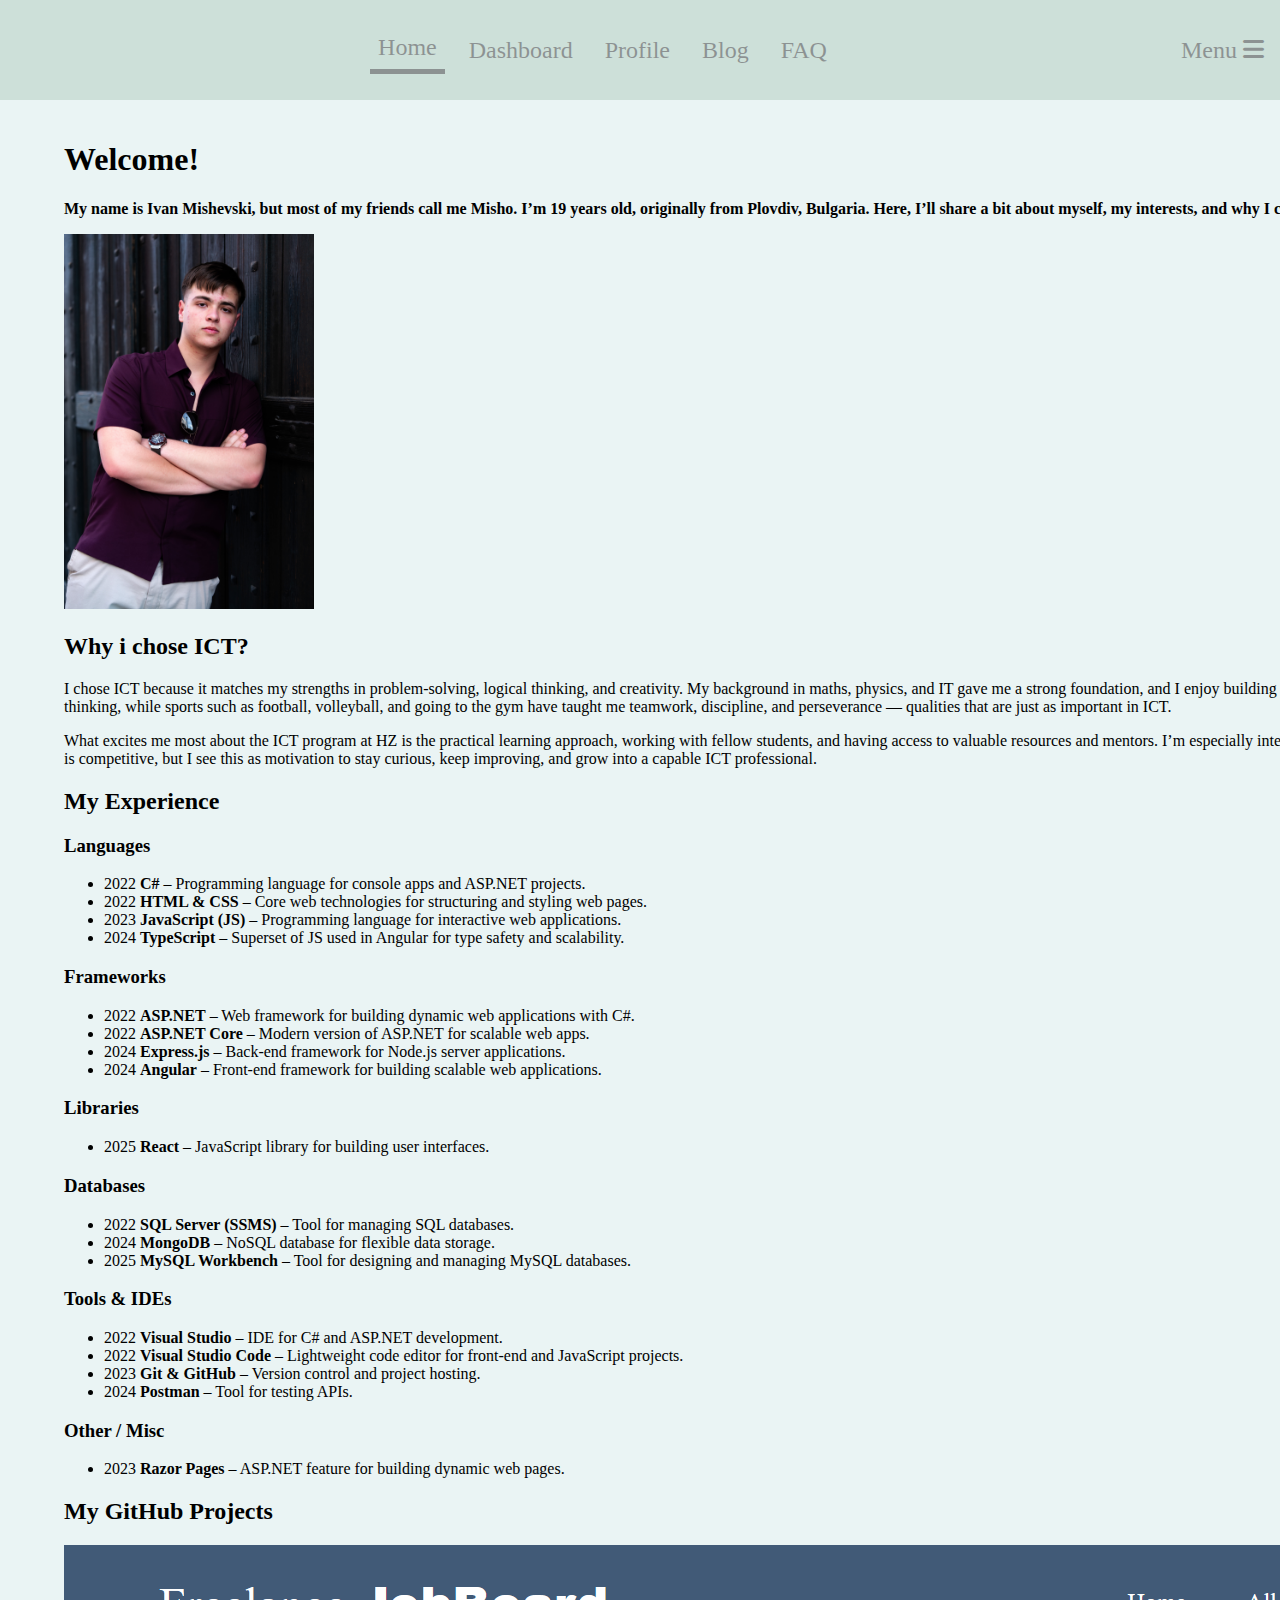
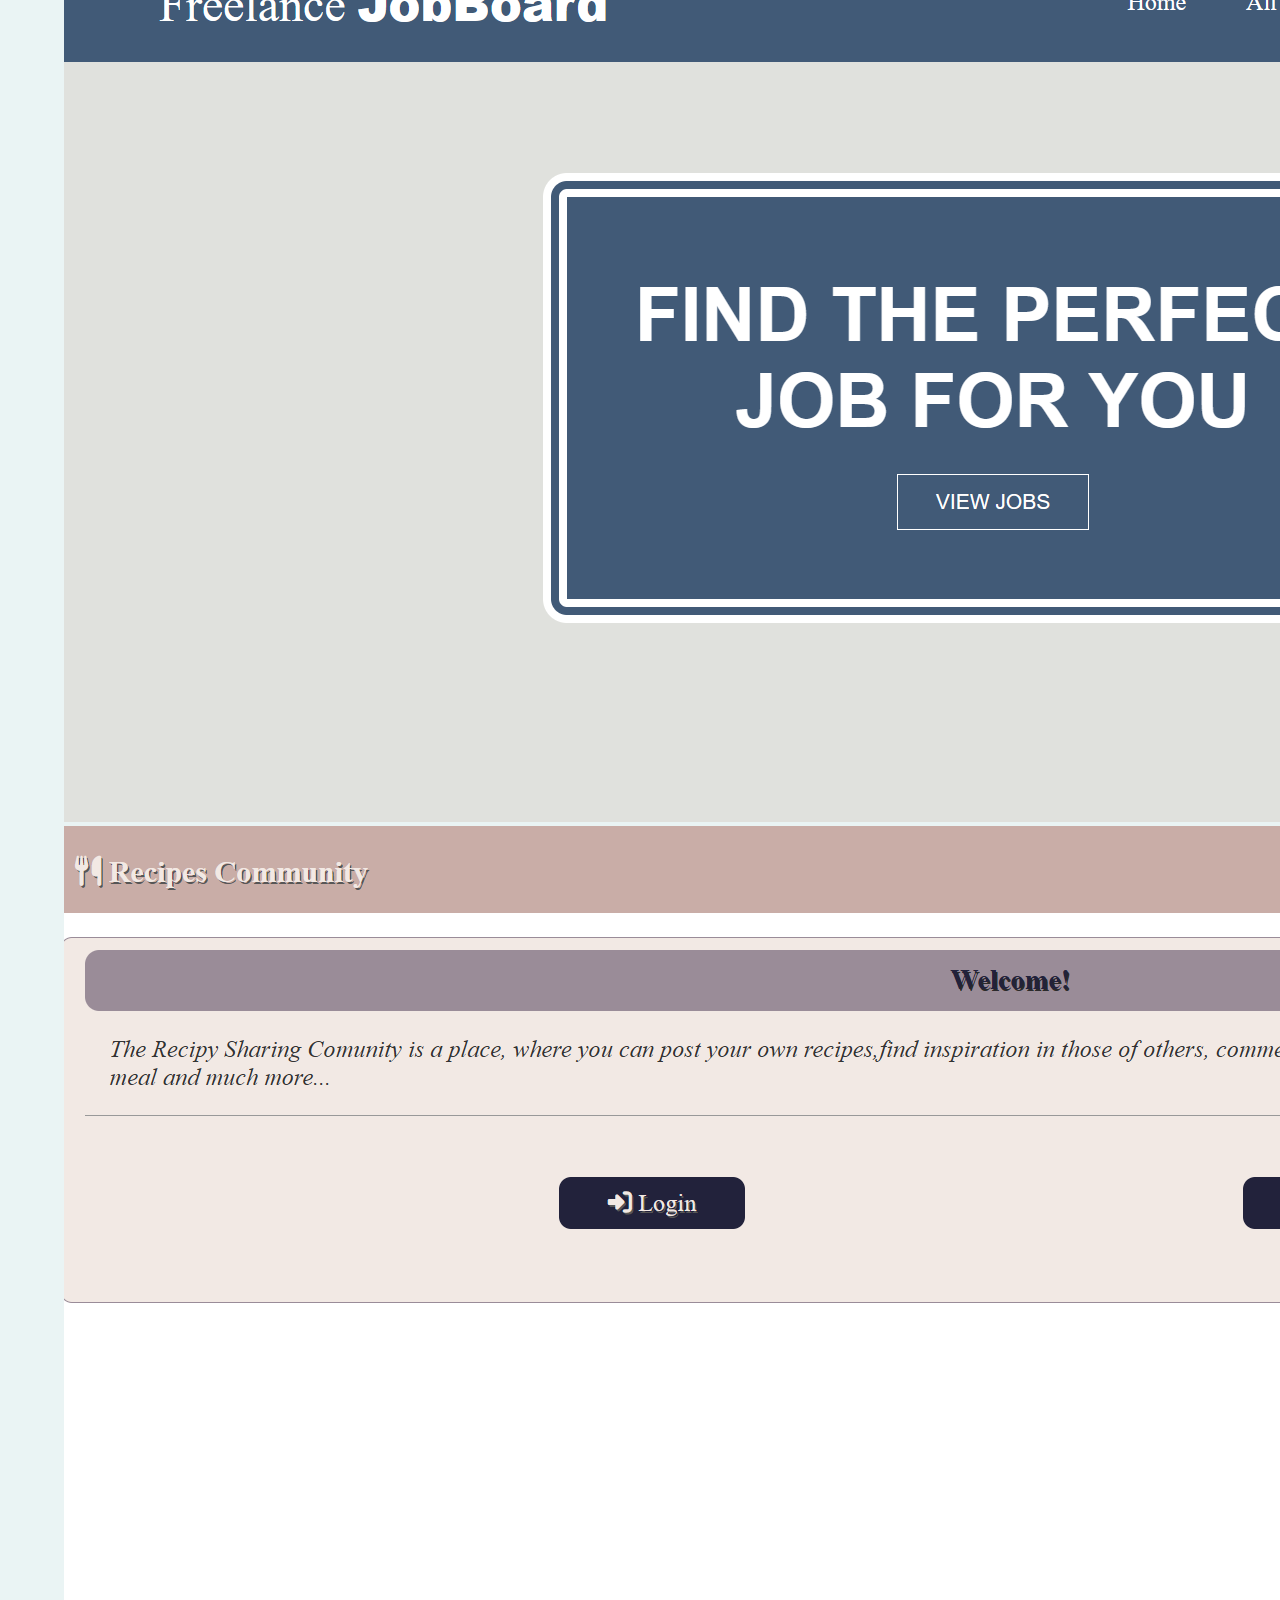
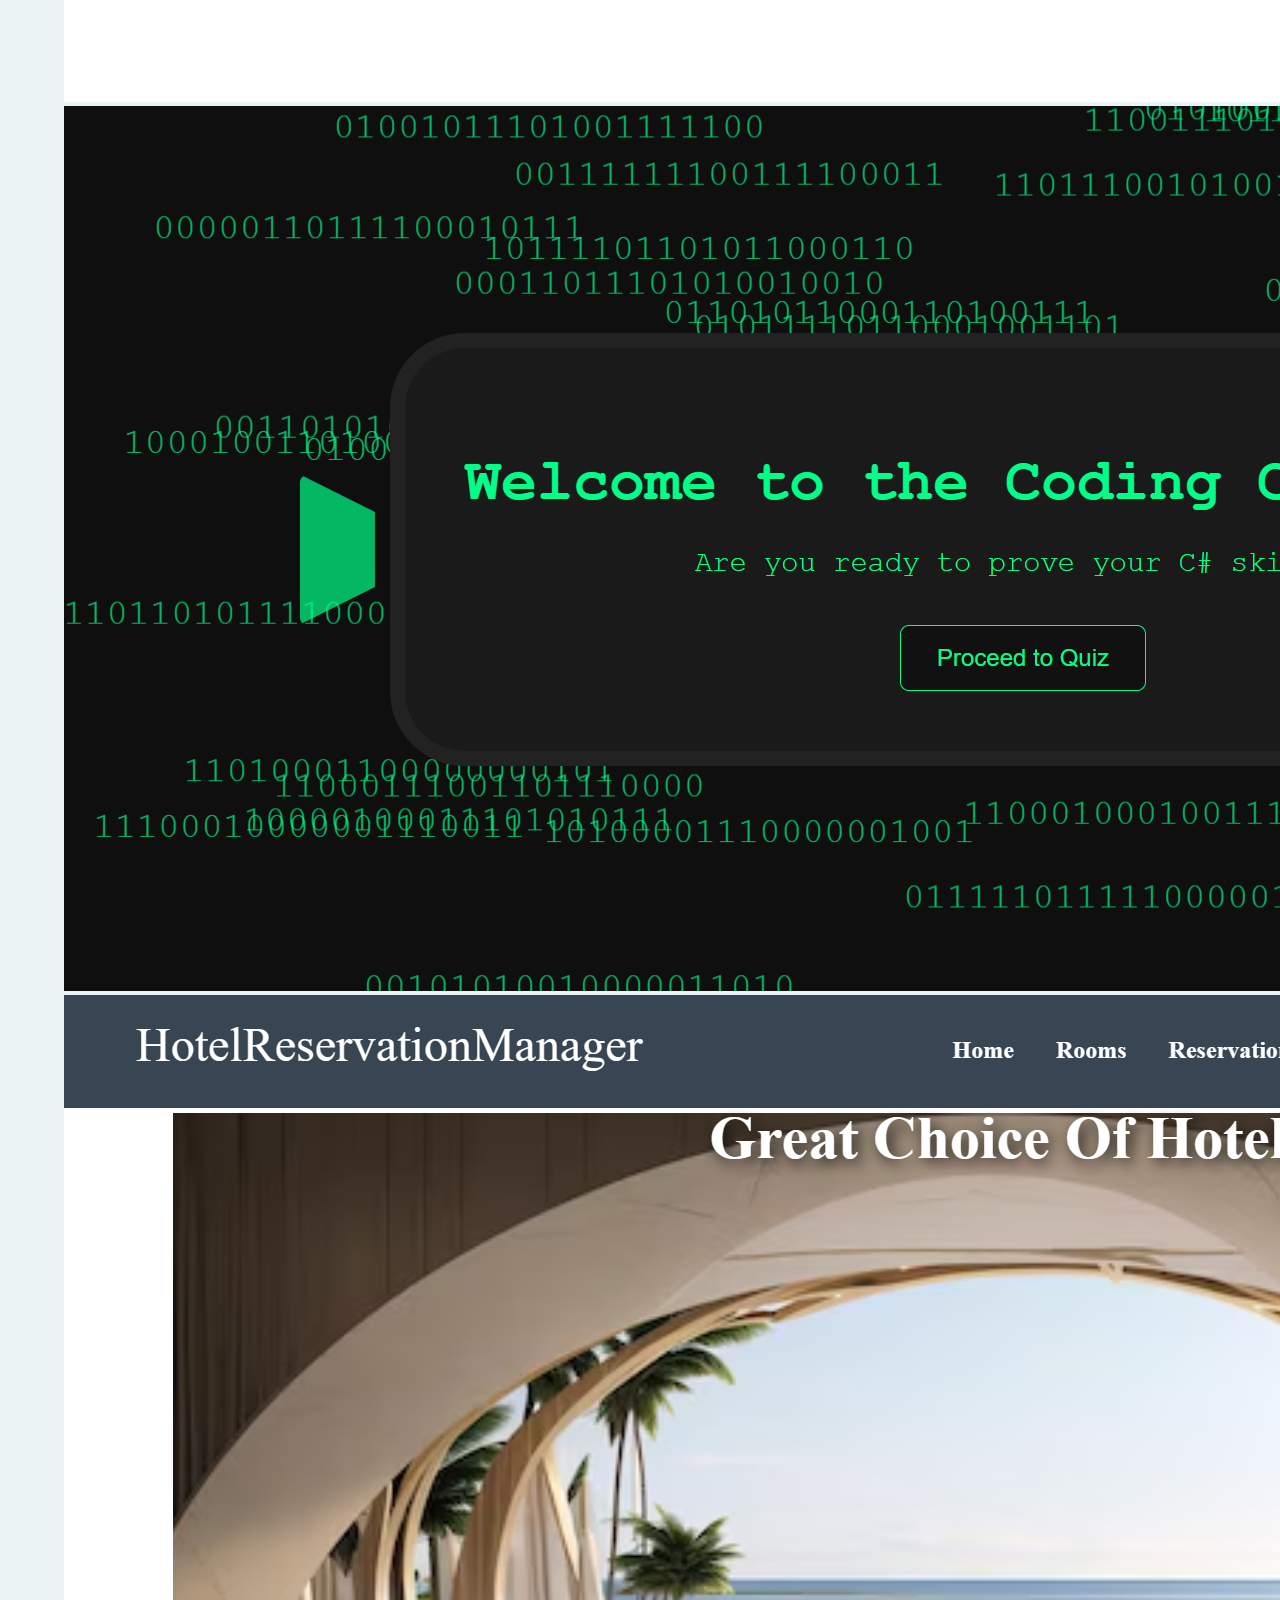
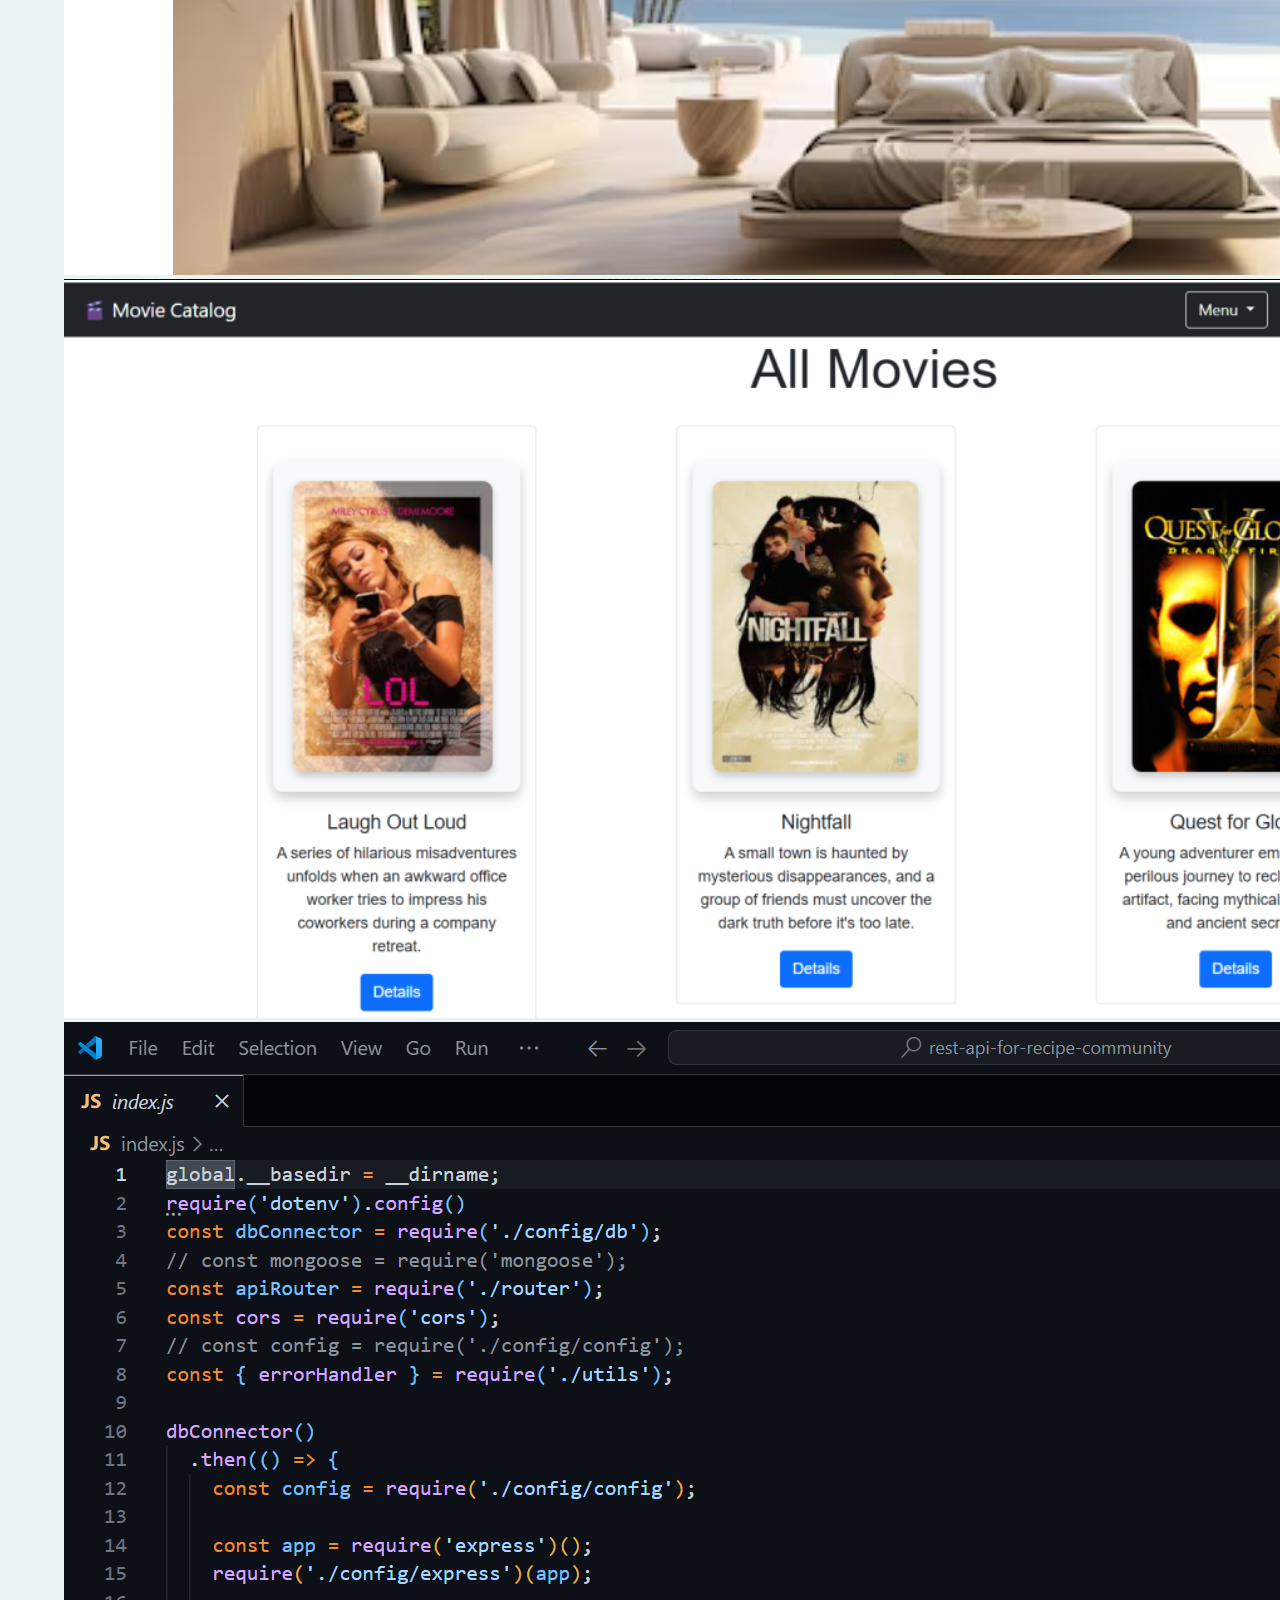
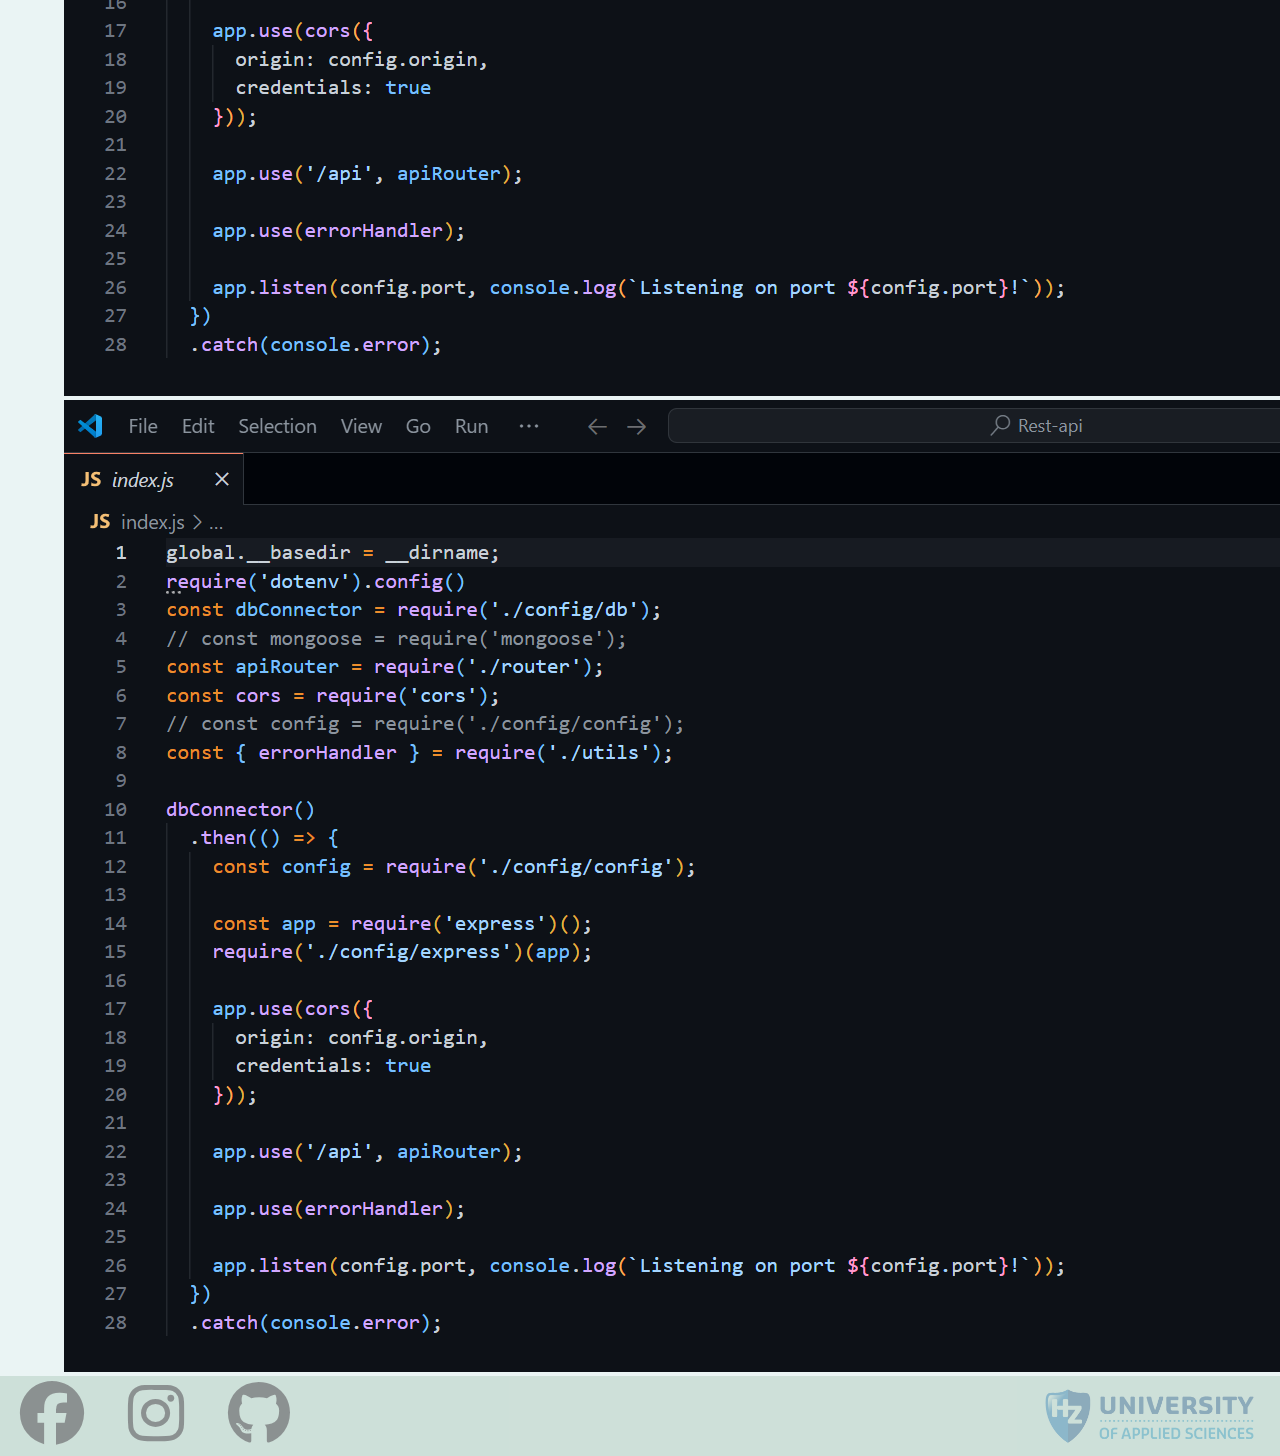
<file: index.html>
<!DOCTYPE html>
<html lang="en">

<head>
    <meta charset="UTF-8">
    <meta name="viewport" content="width=device-width, initial-scale=1.0">
    <meta http-equiv="X-UA-Compatible" content="ie=edge">
    <meta name="description" content="Welcome to my personal website! I'm Ivan Mishevski, an ICT student passionate about coding, problem-solving, and developing projects. Discover my skills, experience, and projects.">
    <meta name="keywords" content="Ivan Mishevski, ICT student, developer portfolio, web development, C#, JavaScript, HTML, CSS, Angular, React, TypeScript, AI projects, student projects, HZ University">
    <link rel="stylesheet" href="css/index.css">
    <link rel="stylesheet" href="https://cdnjs.cloudflare.com/ajax/libs/font-awesome/6.5.2/css/all.min.css">
    <title>Home - Ivan Mishevski | ICT Student & Developer Portfolio</title>
</head>

<body>
    <header>
        <nav>
            <ul>
                <li class="active"><a href="index.html">Home</a></li>
                <li><a href="pages/dashboard.html">Dashboard</a></li>
                <li><a href="pages/profile.html">Profile</a></li>
                <li><a href="pages/blog.html">Blog</a></li>
                <li><a href="pages/faq.html">FAQ</a></li>
            </ul>
            <a class="burger-menu">Menu <i class="fa-solid fa-bars"></i></a>
        </nav>
    </header>
    <div class="home-content">
        <main>
            <div class="intro">
                <div>
                    <h1>Welcome!</h1>
                    <p><strong>My name is Ivan Mishevski, but most of my friends call me
                            Misho.
                            I’m 19 years old, originally from Plovdiv, Bulgaria.
                            Here, I’ll share a bit about myself, my interests, and why I chose ICT.</strong>
                    </p>
                </div>
            </div>
            <!-- Why ICT -->
            <section>
                <img src="/images/profile.jpg" alt="My Photo" width="250">
                <div>
                    <h2>Why i chose ICT?</h2>
                    <div>
                        <p>I chose ICT because it matches my strengths in problem-solving, logical thinking, and
                            creativity.
                            My background in maths, physics, and IT gave me a strong foundation, and I enjoy building on
                            it by
                            learning new technologies and developing projects. Activities like chess sharpen my
                            strategic
                            thinking,
                            while sports such as football, volleyball, and going to the gym have taught me teamwork,
                            discipline,
                            and perseverance — qualities that are just as important in ICT.</p>

                        <p>What excites me most about the ICT program at HZ is the practical learning approach, working
                            with
                            fellow students,
                            and having access to valuable resources and mentors. I’m especially interested in exploring
                            AI and
                            the idea
                            of launching a student startup to bring real solutions to life. The tech field is
                            competitive, but I
                            see this
                            as motivation to stay curious, keep improving, and grow into a capable ICT professional.</p>
                    </div>
                </div>
            </section>
            <!-- Experience -->
            <article>
                <h2>My Experience</h2>
                <section class="timeline-category">
                    <h3>Languages</h3>
                    <ul class="timeline">
                        <li>
                            <span class="timeline-year">2022</span>
                            <strong>C#</strong> – Programming language for console apps and ASP.NET projects.
                        </li>
                        <li>
                            <span class="timeline-year">2022</span>
                            <strong>HTML & CSS</strong> – Core web technologies for structuring and styling web pages.
                        </li>
                        <li>
                            <span class="timeline-year">2023</span>
                            <strong>JavaScript (JS)</strong> – Programming language for interactive web applications.
                        </li>
                        <li>
                            <span class="timeline-year">2024</span>
                            <strong>TypeScript</strong> – Superset of JS used in Angular for type safety and
                            scalability.
                        </li>
                    </ul>
                </section>

                <!-- Frameworks -->
                <section class="timeline-category">
                    <h3>Frameworks</h3>
                    <ul class="timeline">
                        <li>
                            <span class="timeline-year">2022</span>
                            <strong>ASP.NET</strong> – Web framework for building dynamic web applications with C#.
                        </li>
                        <li>
                            <span class="timeline-year">2022</span>
                            <strong>ASP.NET Core</strong> – Modern version of ASP.NET for scalable web apps.
                        </li>
                        <li>
                            <span class="timeline-year">2024</span>
                            <strong>Express.js</strong> – Back-end framework for Node.js server applications.
                        </li>
                        <li>
                            <span class="timeline-year">2024</span>
                            <strong>Angular</strong> – Front-end framework for building scalable web applications.
                        </li>
                    </ul>
                </section>

                <!-- Libraries -->
                <section class="timeline-category">
                    <h3>Libraries</h3>
                    <ul class="timeline">
                        <li>
                            <span class="timeline-year">2025</span>
                            <strong>React</strong> – JavaScript library for building user interfaces.
                        </li>
                    </ul>
                </section>

                <!-- Databases -->
                <section class="timeline-category">
                    <h3>Databases</h3>
                    <ul class="timeline">
                        <li>
                            <span class="timeline-year">2022</span>
                            <strong>SQL Server (SSMS)</strong> – Tool for managing SQL databases.
                        </li>
                        <li>
                            <span class="timeline-year">2024</span>
                            <strong>MongoDB</strong> – NoSQL database for flexible data storage.
                        </li>
                        <li>
                            <span class="timeline-year">2025</span>
                            <strong>MySQL Workbench</strong> – Tool for designing and managing MySQL databases.
                        </li>
                    </ul>
                </section>

                <!-- Tools & IDEs -->
                <section class="timeline-category">
                    <h3>Tools & IDEs</h3>
                    <ul class="timeline">
                        <li>
                            <span class="timeline-year">2022</span>
                            <strong>Visual Studio</strong> – IDE for C# and ASP.NET development.
                        </li>
                        <li>
                            <span class="timeline-year">2022</span>
                            <strong>Visual Studio Code</strong> – Lightweight code editor for front-end and JavaScript
                            projects.
                        </li>
                        <li>
                            <span class="timeline-year">2023</span>
                            <strong>Git & GitHub</strong> – Version control and project hosting.
                        </li>
                        <li>
                            <span class="timeline-year">2024</span>
                            <strong>Postman</strong> – Tool for testing APIs.
                        </li>
                        
                    </ul>
                </section>

                <!-- Other / Misc -->
                <section class="timeline-category">
                    <h3>Other / Misc</h3>
                    <ul class="timeline">
                        <li>
                            <span class="timeline-year">2023</span>
                            <strong>Razor Pages</strong> – ASP.NET feature for building dynamic web pages.
                        </li>
                    </ul>
                </section>

                <h2>My GitHub Projects</h2>
                <div class="project-gallery">
                    <a target="_blank" href="https://github.com/IvanMishevski/FreelanceJobBoard"><img
                            src="/images/freelanceJobBoard.png" alt="Freelance Job Board"></a>
                    <a target="_blank" href="https://github.com/IvanMishevski/Recipe-Sharing-Community-Angular"><img
                            src="/images/recipe-sharing.png" alt="Recipe Sharing Community Angular"></a>
                    <a target="_blank" href="https://ivanmishevski.github.io/CodingQuiz/"><img
                            src="/images/codingQuiz.png" alt="Prom Invitation Site"></a>
                    <a target="_blank" href="https://github.com/IvanMishevski/HotelReservationManager"><img
                            src="/images/hotel.png" alt="Hotel Reservation Manager"></a>
                    <a target="_blank" href="https://github.com/IvanMishevski/Movie-Catalog"><img
                            src="/images/movie.png" alt="Movie Catalog"></a>
                    <a target="_blank" href="https://github.com/IvanMishevski/rest-api-for-recipe-community"><img
                            src="/images/rest-api-recipy.png" alt="Rest Api for Recipe Sharing Community Angular"></a>
                    <a target="_blank" href="https://github.com/IvanMishevski/Rest-api"><img
                            src="/images/rest-api-job.png" alt="Rest Api for job Board"></a>

                </div>
            </article>
        </main>
        <aside>
            <h2 id="closeBtn"><i class="fa-solid fa-x"></i></h2>
            <ul>
                <li>
                    <h2>Useful Links</h2>
                </li>
                <li><a target="_blank" href="https://oer.hz.nl/b8035ee8-758f-439b-96a9-c82f5abbf2e3"><i
                            class="fa-solid fa-file-lines"></i> The HZ HBO-ICT Course and Examination
                        Regulations</a></li>
                <li><a target="_blank"
                        href="https://oer.hz.nl/93eee6aa-2bc1-454c-a56a-f8b56c62ba9f#112-implementation-regulations"><i
                            class="fa-solid fa-list-check"></i> The Implementation Regulations of the HBO-ICT
                        program</a></li>
                <li><a target="_blank" href="https://learn.hz.nl/my/"><i class="fa-solid fa-graduation-cap"></i>
                        Learn environment</a></li>
                <li><a href="./pages/dashboard.html"><i class="fa-solid fa-user-graduate"></i> My study progress</a>
                </li>
                <li><a target="_blank" href="https://github.com/HZ-HBO-ICT"><i class="fa-brands fa-github"></i>
                        Github</a></li>
            </ul>
        </aside>
    </div>
    <footer>
        <div class="footer-content">
            <div class="footer-icons">
                <a target="_blank" href="https://www.facebook.com/profile.php?id=100024432053680"><i
                        class="fa-brands fa-facebook"></i></a>
                <a target="_blank" href="https://www.instagram.com/ivan_mishevski/?__pwa=1"><i
                        class="fa-brands fa-instagram"></i></a>
                <a target="_blank" href="https://github.com/mish0003?tab=repositories"><i
                        class="fa-brands fa-github"></i></a>
            </div>
            <img src="/images/logo.png" alt="HZ logo">
        </div>
    </footer>
</body>
<script src="/js/index.js"></script>

</html>
</file>
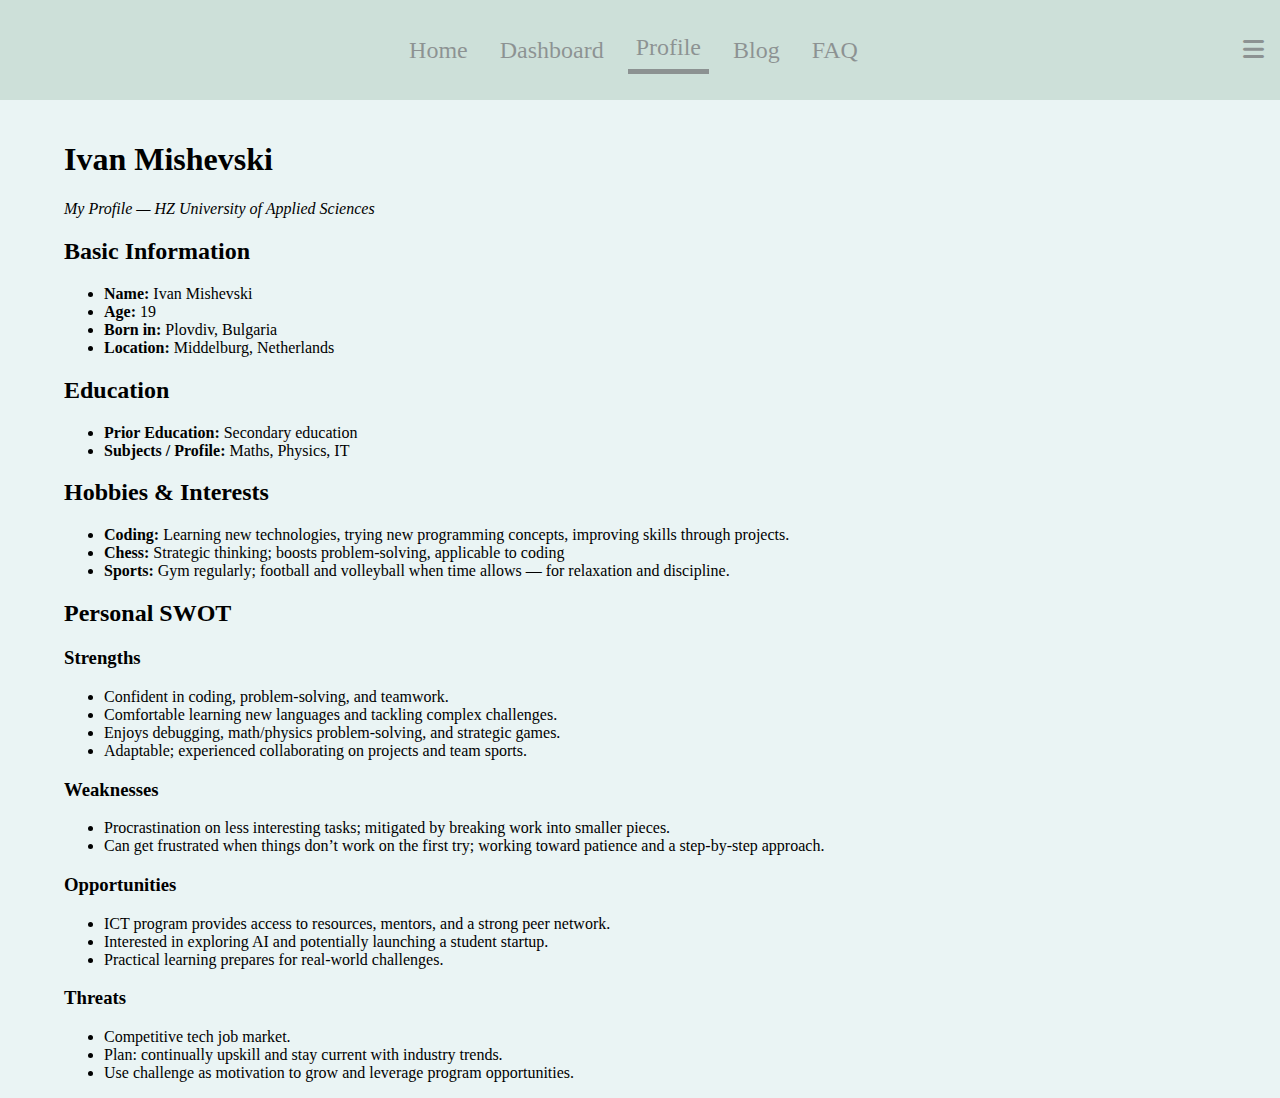
<file: pages/profile.html>
<!DOCTYPE html>
<html lang="en">

<head>
    <meta charset="UTF-8">
    <meta name="viewport" content="width=device-width, initial-scale=1.0">
    <link rel="stylesheet" href="/css/index.css">
    <link rel="stylesheet" href="https://cdnjs.cloudflare.com/ajax/libs/font-awesome/6.5.2/css/all.min.css">
    <title>My profile</title>
</head>

<body>
    <header>
        <nav>
            <ul>
                <li ><a href="/index.html" >Home</a></li>
                <li><a href="dashboard.html">Dashboard</a></li>
                <li class="active"><a href="profile.html">Profile</a></li>
                <li><a href="blog.html">Blog</a></li>
                <li><a href="faq.html">FAQ</a></li>
            </ul>
            <a class="burger-menu"><i class="fa-solid fa-bars"></i></a>
        </nav>
    </header>
    <main>

        <h1>Ivan Mishevski</h1>
        <p><em>My Profile — HZ University of Applied Sciences</em></p>


        <h2>Basic Information</h2>
        <ul>
            <li><strong>Name:</strong> Ivan Mishevski</li>
            <li><strong>Age:</strong> 19</li>
            <li><strong>Born in:</strong> Plovdiv, Bulgaria</li>
            <li><strong>Location:</strong> Middelburg, Netherlands</li>
        </ul>


        <h2>Education</h2>
        <ul>
            <li><strong>Prior Education:</strong> Secondary education </li>
            <li><strong>Subjects / Profile:</strong> Maths, Physics, IT</li>
        </ul>


        <h2>Hobbies & Interests</h2>
        <ul>
            <li><strong>Coding:</strong> Learning new technologies, trying new programming concepts, improving skills
                through projects.</li>
            <li><strong>Chess:</strong> Strategic thinking; boosts problem-solving, applicable to coding</li>
            <li><strong>Sports:</strong> Gym regularly; football and volleyball when time allows — for relaxation and
                discipline.</li>
        </ul>


        <h2>Personal SWOT</h2>
        <h3>Strengths</h3>
        <ul>
            <li>Confident in coding, problem-solving, and teamwork.</li>
            <li>Comfortable learning new languages and tackling complex challenges.</li>
            <li>Enjoys debugging, math/physics problem-solving, and strategic games.</li>
            <li>Adaptable; experienced collaborating on projects and team sports.</li>
        </ul>


        <h3>Weaknesses</h3>
        <ul>
            <li>Procrastination on less interesting tasks; mitigated by breaking work into smaller pieces.</li>
            <li>Can get frustrated when things don’t work on the first try; working toward patience and a step-by-step
                approach.</li>
        </ul>


        <h3>Opportunities</h3>
        <ul>
            <li>ICT program provides access to resources, mentors, and a strong peer network.</li>
            <li>Interested in exploring AI and potentially launching a student startup.</li>
            <li>Practical learning prepares for real-world challenges.</li>
        </ul>


        <h3>Threats</h3>
        <ul>
            <li>Competitive tech job market.</li>
            <li>Plan: continually upskill and stay current with industry trends.</li>
            <li>Use challenge as motivation to grow and leverage program opportunities.</li>
        </ul>
    </main>
</body>

</html>
</file>
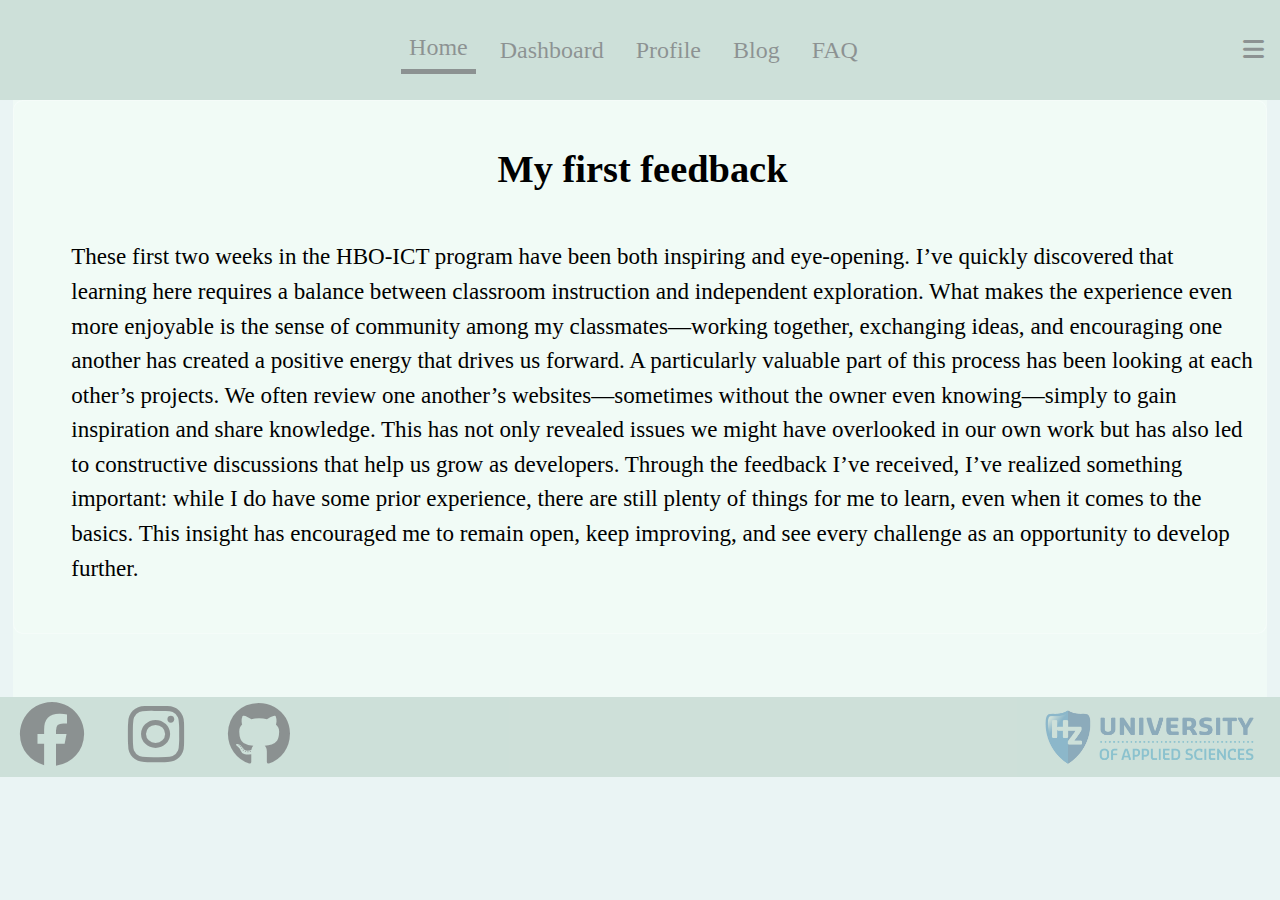
<file: pages/blogPosts/firstFeedback.html>
<!DOCTYPE html>
<html lang="en">

<head>
    <meta charset="UTF-8">
    <meta name="viewport" content="width=device-width, initial-scale=1.0">
    <link rel="stylesheet" href="../../css/index.css">
    <link rel="stylesheet" href="../../css/firstFeedback.css">
    <link rel="stylesheet" href="https://cdnjs.cloudflare.com/ajax/libs/font-awesome/6.5.2/css/all.min.css">
    <title>First Feedback - My Initial Experience in HBO-ICT</title>
    <meta name="description"
        content="Read about my first feedback and experiences during the initial weeks of the HBO-ICT program, including insights, peer reviews, and lessons learned.">
</head>

<body>
    <header>
        <nav>
            <ul>
                <li class="active"><a href="../../index.html">Home</a></li>
                <li><a href="../dashboard.html">Dashboard</a></li>
                <li><a href="../profile.html">Profile</a></li>
                <li><a href="../blog.html">Blog</a></li>
                <li><a href="../faq.html">FAQ</a></li>
            </ul>
            <a class="burger-menu"><i class="fa-solid fa-bars"></i></a>
        </nav>
    </header>
    <section id="feedback-main-content">
        <div id="feedback-container">
            <div class="half">
                <h1>My first feedback</h1>
                <section>
                    <ul>
                        <li>These first two weeks in the HBO-ICT program have been both inspiring and eye-opening. I’ve
                            quickly discovered that
                            learning here requires a balance between classroom instruction and independent exploration.
                            What makes the experience
                            even more enjoyable is the sense of community among my classmates—working together,
                            exchanging ideas, and encouraging
                            one another has created a positive energy that drives us forward.

                            A particularly valuable part of this process has been looking at each other’s projects. We
                            often review one another’s
                            websites—sometimes without the owner even knowing—simply to gain inspiration and share
                            knowledge. This has not only
                            revealed issues we might have overlooked in our own work but has also led to constructive
                            discussions that help us grow
                            as developers.

                            Through the feedback I’ve received, I’ve realized something important: while I do have some
                            prior experience, there are
                            still plenty of things for me to learn, even when it comes to the basics. This insight has
                            encouraged me to remain open,
                            keep improving, and see every challenge as an opportunity to develop further.</li>
                    </ul>
                </section>
            </div>
        </div>
    </section>
    <aside>
        <h2 id="closeBtn"><i class="fa-solid fa-x"></i></h2>
        <ul>
            <li>
                <h2>Useful Links</h2>
            </li>
            <li><a target="_blank" href="https://oer.hz.nl/b8035ee8-758f-439b-96a9-c82f5abbf2e3"><i
                        class="fa-solid fa-file-lines"></i> The HZ HBO-ICT Course and Examination
                    Regulations</a></li>
            <li><a target="_blank"
                    href="https://oer.hz.nl/93eee6aa-2bc1-454c-a56a-f8b56c62ba9f#112-implementation-regulations"><i
                        class="fa-solid fa-list-check"></i> The Implementation Regulations of the HBO-ICT
                    program</a></li>
            <li><a target="_blank" href="https://learn.hz.nl/my/"><i class="fa-solid fa-graduation-cap"></i>
                    Learn environment</a></li>
            <li><a href="../dashboard.html"><i class="fa-solid fa-user-graduate"></i> My feedback progress</a>
            </li>
            <li><a target="_blank" href="https://github.com/HZ-HBO-ICT"><i class="fa-brands fa-github"></i>
                    Github</a></li>
        </ul>
    </aside>
    <footer>
        <div class="footer-content">
            <div class="footer-icons">
                <a target="_blank" href="https://www.facebook.com/profile.php?id=100024432053680"><i
                        class="fa-brands fa-facebook"></i></a>
                <a target="_blank" href="https://www.instagram.com/ivan_mishevski/?__pwa=1"><i
                        class="fa-brands fa-instagram"></i></a>
                <a target="_blank" href="https://github.com/mish0003?tab=repositories"><i
                        class="fa-brands fa-github"></i></a>
            </div>
            <img src="/images/logo.png" alt="HZ logo">
        </div>
    </footer>
</body>
<script src="../../js/index.js"></script>

</html>
</file>
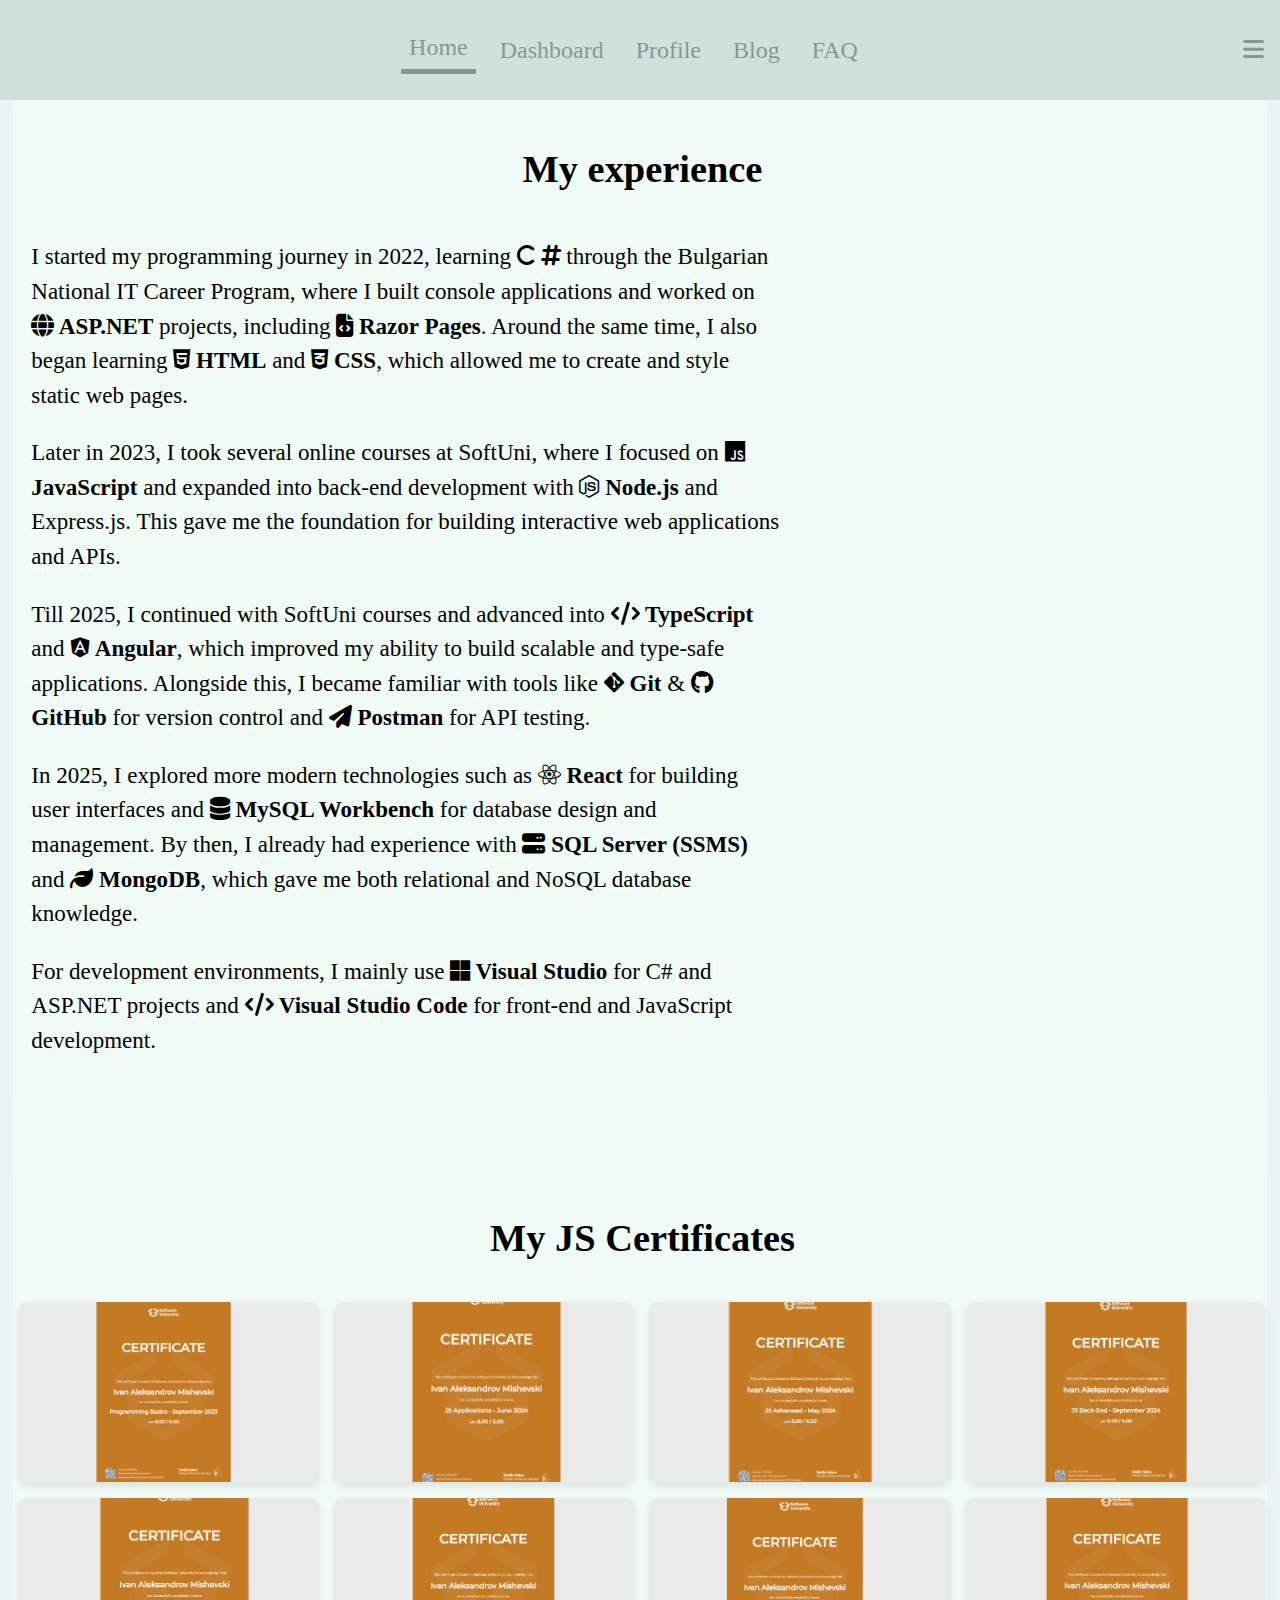
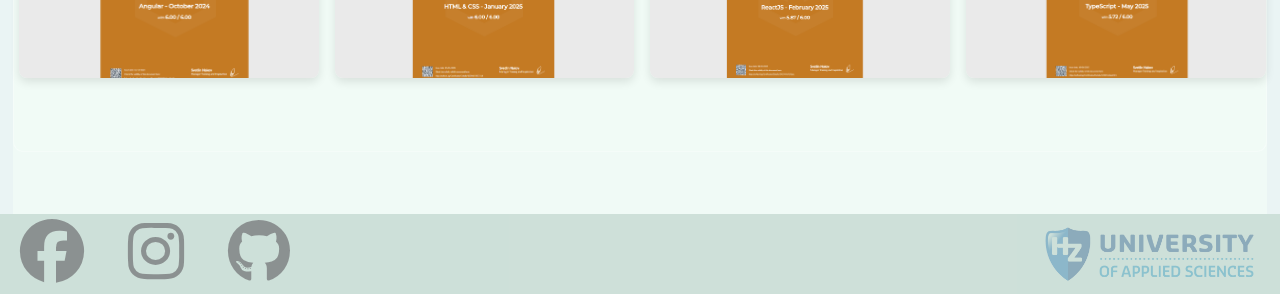
<file: pages/blogPosts/programmingExperience.html>
<!DOCTYPE html>
<html lang="en">

<head>
    <meta charset="UTF-8">
    <meta name="viewport" content="width=device-width, initial-scale=1.0">
    <meta name="description" content="Explore my programming journey from C# and ASP.NET to JavaScript, TypeScript, Angular, and React, along with my certificates showcasing my learning progress.">
    <meta name="keywords" content="programming experience, coding journey, C#, JavaScript, HTML, CSS, Angular, React, TypeScript, web development, student projects, ICT skills">
    <link rel="stylesheet" href="../../css/index.css">
    <link rel="stylesheet" href="../../css/programmingExperience.css">
    <link rel="stylesheet" href="https://cdnjs.cloudflare.com/ajax/libs/font-awesome/6.5.2/css/all.min.css">
    <title>My Programming Experience - ICT Journey and Certificates</title>
</head>

<body>
    <header>
        <nav>
            <ul>
                <li class="active"><a href="../../index.html">Home</a></li>
                <li><a href="../dashboard.html">Dashboard</a></li>
                <li><a href="../profile.html">Profile</a></li>
                <li><a href="../blog.html">Blog</a></li>
                <li><a href="../faq.html">FAQ</a></li>
            </ul>
            <a class="burger-menu"><i class="fa-solid fa-bars"></i></a>
        </nav>
    </header>
    <section id="experience-main-content">
        <div id="experience-container">
            <div class="half">
                <h1>My experience</h1>
                <section>
                    <ul>
                        <li>
                            <p>
                                I started my programming journey in 2022, learning <strong><i class="fa-solid fa-c"></i>
                                    <i class="fa-solid fa-hashtag"></i></strong> through the Bulgarian
                                National IT Career Program, where I built console applications and worked on <strong><i
                                        class="fa-solid fa-globe"></i> ASP.NET</strong> projects,
                                including <strong><i class="fa-solid fa-file-code"></i> Razor Pages</strong>. Around the
                                same time, I also began learning
                                <strong><i class="fa-brands fa-html5"></i> HTML</strong> and <strong><i
                                        class="fa-brands fa-css3-alt"></i> CSS</strong>,
                                which allowed me to create and style static web pages.
                            </p>
                            <p>
                                Later in 2023, I took several online courses at SoftUni, where I focused on <strong><i
                                        class="fa-brands fa-js"></i> JavaScript</strong> and
                                expanded into back-end development with <strong><i class="fa-brands fa-node-js"></i>
                                    Node.js</strong> and Express.js. This gave me the foundation
                                for building interactive web applications and APIs.
                            </p>
                            <p>
                                Till 2025, I continued with SoftUni courses and advanced into <strong><i
                                        class="fa-solid fa-code"></i> TypeScript</strong> and <strong><i
                                        class="fa-brands fa-angular"></i> Angular</strong>, which
                                improved my ability to build scalable and type-safe applications. Alongside this, I
                                became
                                familiar with tools like <strong><i class="fa-brands fa-git-alt"></i> Git</strong> &
                                <strong><i class="fa-brands fa-github"></i> GitHub</strong> for version control and
                                <strong><i class="fa-solid fa-paper-plane"></i> Postman</strong> for API testing.
                            </p>
                            <p>
                                In 2025, I explored more modern technologies such as <strong><i
                                        class="fa-brands fa-react"></i> React</strong> for building user interfaces and
                                <strong><i class="fa-solid fa-database"></i> MySQL Workbench</strong> for database
                                design
                                and management. By then, I already had experience with
                                <strong><i class="fa-solid fa-server"></i> SQL Server (SSMS)</strong> and <strong><i
                                        class="fa-solid fa-leaf"></i> MongoDB</strong>, which gave me both relational
                                and
                                NoSQL
                                database knowledge.
                            </p>
                            <p>
                                For development environments, I mainly use <strong><i
                                        class="fa-brands fa-microsoft"></i>
                                    Visual Studio</strong> for C# and ASP.NET projects and
                                <strong><i class="fa-solid fa-code"></i> Visual Studio Code</strong> for front-end and
                                JavaScript development.
                            </p>
                        </li>
                    </ul>
                </section>
            </div>
            <div class="half">
                <h1>My JS Certificates</h1>
                <div class="project-gallery">
                    <a target="_blank" href="../../pdfFiles/Programming Basics - September 2023 - Certificate.pdf"><img
                            src="../../images/pb.png" alt="Programming Basics - September 2023 - Certificate"></a>
                    <a target="_blank" href="../../pdfFiles/JS Applications - June 2024 - Certificate.pdf"><img
                            src="../../images/jsApps.png" alt="JS Applications - June 2024 - Certificate"></a>
                    <a target="_blank" href="../../pdfFiles/JS Advanced - May 2024 - Certificate.pdf"><img
                            src="../../images/jsAdv.png" alt="JS Advanced - May 2024 - Certificate"></a>
                    <a target="_blank" href="../../pdfFiles/JS Back-End - September 2024 - Certificate.pdf"><img
                            src="../../images/jsbe.png" alt="JS Back-End - September 2024 - Certificate"></a>
                    <a target="_blank" href="../../pdfFiles/Angular - October 2024 - Certificate.pdf"><img
                            src="../../images/angular.png" alt="Angular - October 2024 - Certificate"></a>
                    <a target="_blank" href="../../pdfFiles/HTML & CSS - January 2025 - Certificate.pdf"><img
                            src="../../images/htmlCss.png" alt="HTML & CSS - January 2025 - Certificate"></a>
                    <a target="_blank" href="../../pdfFiles/ReactJS - February 2025 - Certificate.pdf"><img
                            src="../../images/react.png" alt="ReactJS - February 2025 - Certificate"></a>
                    <a target="_blank" href="../../pdfFiles/TypeScript - May 2025 - Certificate.pdf"><img
                            src="../../images/ts.png" alt="TypeScript - May 2025 - Certificate"></a>

                </div>
            </div>
        </div>
    </section>
    <aside>
        <h2 id="closeBtn"><i class="fa-solid fa-x"></i></h2>
        <ul>
            <li>
                <h2>Useful Links</h2>
            </li>
            <li><a target="_blank" href="https://oer.hz.nl/b8035ee8-758f-439b-96a9-c82f5abbf2e3"><i
                        class="fa-solid fa-file-lines"></i> The HZ HBO-ICT Course and Examination
                    Regulations</a></li>
            <li><a target="_blank"
                    href="https://oer.hz.nl/93eee6aa-2bc1-454c-a56a-f8b56c62ba9f#112-implementation-regulations"><i
                        class="fa-solid fa-list-check"></i> The Implementation Regulations of the HBO-ICT
                    program</a></li>
            <li><a target="_blank" href="https://learn.hz.nl/my/"><i class="fa-solid fa-graduation-cap"></i>
                    Learn environment</a></li>
            <li><a href="../dashboard.html"><i class="fa-solid fa-user-graduate"></i> My experience progress</a>
            </li>
            <li><a target="_blank" href="https://github.com/HZ-HBO-ICT"><i class="fa-brands fa-github"></i>
                    Github</a></li>
        </ul>
    </aside>
    <footer>
        <div class="footer-content">
            <div class="footer-icons">
                <a target="_blank" href="https://www.facebook.com/profile.php?id=100024432053680"><i
                        class="fa-brands fa-facebook"></i></a>
                <a target="_blank" href="https://www.instagram.com/ivan_mishevski/?__pwa=1"><i
                        class="fa-brands fa-instagram"></i></a>
                <a target="_blank" href="https://github.com/mish0003?tab=repositories"><i
                        class="fa-brands fa-github"></i></a>
            </div>
            <img src="/images/logo.png" alt="HZ logo">
        </div>
    </footer>
</body>
<script src="../../js/index.js"></script>

</html>
</file>
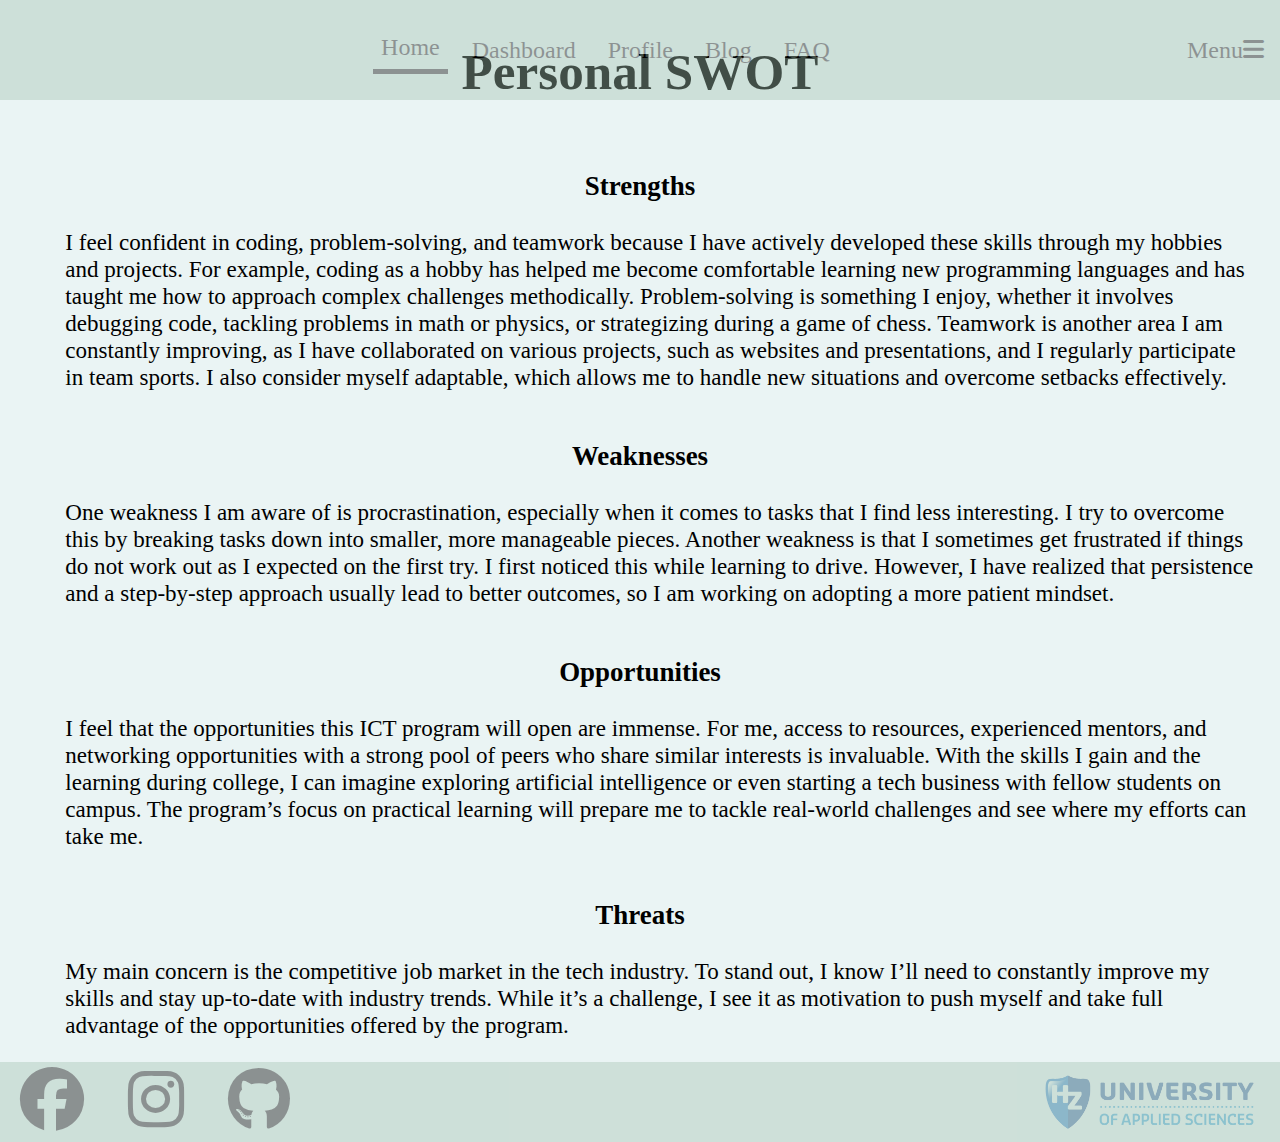
<file: pages/blogPosts/swot.html>
<!DOCTYPE html>
<html lang="en">

<head>
    <meta charset="UTF-8">
    <meta name="viewport" content="width=device-width, initial-scale=1.0">
    <meta name="description"
        content="Explore my personal SWOT analysis as an ICT student, highlighting strengths, weaknesses, opportunities, and threats in my academic and personal development.">
    <meta name="keywords"
        content="SWOT analysis, personal strengths, weaknesses, opportunities, threats, ICT student self-assessment, career planning">
    <link rel="stylesheet" href="/css/swot.css">
    <link rel="stylesheet" href="/css/index.css">
    <link rel="stylesheet" href="https://cdnjs.cloudflare.com/ajax/libs/font-awesome/6.5.2/css/all.min.css">
    <title>Personal SWOT Analysis - ICT Student Reflection</title>


</head>

<body>
    <header>
        <nav>
            <ul>
                <li class="active"><a href="../../index.html">Home</a></li>
                <li><a href="../dashboard.html">Dashboard</a></li>
                <li><a href="../profile.html">Profile</a></li>
                <li><a href="../blog.html">Blog</a></li>
                <li><a href="../faq.html">FAQ</a></li>
            </ul>
            <a class="burger-menu">Menu<i class="fa-solid fa-bars"></i></a>
        </nav>
    </header>
    <h2 id="swot-header">Personal SWOT</h2>
    <section>
        <div id="swot-container">
            <div class="half">
                <section>
                    <h3>Strengths</h3>
                    <ul>
                        <li>I feel confident in coding, problem-solving, and teamwork because I have actively developed
                            these
                            skills
                            through my hobbies and projects. For example, coding as a hobby has helped me become
                            comfortable
                            learning new programming languages and has taught me how to approach complex challenges
                            methodically.
                            Problem-solving is something I enjoy, whether it involves debugging code, tackling problems
                            in
                            math
                            or
                            physics, or strategizing during a game of chess. Teamwork is another area I am constantly
                            improving,
                            as
                            I have collaborated on various projects, such as websites and presentations, and I regularly
                            participate
                            in team sports. I also consider myself adaptable, which allows me to handle new situations
                            and
                            overcome
                            setbacks effectively.</li>
                    </ul>
                </section>
                <section>
                    <h3>Weaknesses</h3>
                    <ul>
                        <li>One weakness I am aware of is procrastination, especially when it comes to tasks that I find
                            less
                            interesting. I try to overcome this by breaking tasks down into smaller, more manageable
                            pieces.
                            Another
                            weakness is that I sometimes get frustrated if things do not work out as I expected on the
                            first
                            try. I
                            first noticed this while learning to drive. However, I have realized that persistence and a
                            step-by-step
                            approach usually lead to better outcomes, so I am working on adopting a more patient
                            mindset.
                        </li>
                    </ul>
                </section>
            </div>
            <div class="half">
                <section>
                    <h3>Opportunities</h3>
                    <ul>
                        <li>I feel that the opportunities this ICT program will open are immense. For me, access to
                            resources,
                            experienced mentors, and networking opportunities with a strong pool of peers who share
                            similar
                            interests is invaluable. With the skills I gain and the learning during college, I can
                            imagine
                            exploring
                            artificial intelligence or even starting a tech business with fellow students on campus. The
                            program’s
                            focus on practical learning will prepare me to tackle real-world challenges and see where my
                            efforts
                            can
                            take me.</li>
                    </ul>
                </section>
                <section>
                    <h3>Threats</h3>
                    <ul>
                        <li>My main concern is the competitive job market in the tech industry. To stand out, I know
                            I’ll
                            need
                            to
                            constantly improve my skills and stay up-to-date with industry trends. While it’s a
                            challenge, I
                            see
                            it
                            as motivation to push myself and take full advantage of the opportunities offered by the
                            program.
                        </li>
                    </ul>
                </section>
            </div>


        </div>
    </section>

    <aside>
        <h2 id="closeBtn"><i class="fa-solid fa-x"></i></h2>
        <ul>
            <li>
                <h2>Useful Links</h2>
            </li>
            <li><a target="_blank" href="https://oer.hz.nl/b8035ee8-758f-439b-96a9-c82f5abbf2e3"><i
                        class="fa-solid fa-file-lines"></i> The HZ HBO-ICT Course and Examination
                    Regulations</a></li>
            <li><a target="_blank"
                    href="https://oer.hz.nl/93eee6aa-2bc1-454c-a56a-f8b56c62ba9f#112-implementation-regulations"><i
                        class="fa-solid fa-list-check"></i> The Implementation Regulations of the HBO-ICT
                    program</a></li>
            <li><a target="_blank" href="https://learn.hz.nl/my/"><i class="fa-solid fa-graduation-cap"></i>
                    Learn environment</a></li>
            <li><a href="./pages/dashboard.html"><i class="fa-solid fa-user-graduate"></i> My study progress</a>
            </li>
            <li><a target="_blank" href="https://github.com/HZ-HBO-ICT"><i class="fa-brands fa-github"></i>
                    Github</a></li>
        </ul>
    </aside>
    <footer>
        <div class="footer-content">
            <div class="footer-icons">
                <a target="_blank" href="https://www.facebook.com/profile.php?id=100024432053680"><i
                        class="fa-brands fa-facebook"></i></a>
                <a target="_blank" href="https://www.instagram.com/ivan_mishevski/?__pwa=1"><i
                        class="fa-brands fa-instagram"></i></a>
                <a target="_blank" href="https://github.com/mish0003?tab=repositories"><i
                        class="fa-brands fa-github"></i></a>
            </div>
            <img src="/images/logo.png" alt="HZ logo">
        </div>
    </footer>
</body>
<script src="../../js/index.js"></script>

</html>
</file>
<file: css/index.css>
body {
    background-color: #EAF4F4;
    height: 100vh;
    display: flex;
    flex-direction: column;
    overflow-x: hidden;
    margin: 0;
    padding: 0;
}

.home-content {
    display: flex;
    flex-direction: row;
}

main {
    margin-top: 120px;
    background-color: #EAF4F4;
    flex-grow: 2;
    margin-left: 5%;
}


header {
    background-color: #A4C3B2;
    height: 100px;
    display: flex;
    align-items: center;
    justify-content: center;
    flex: 0;
    opacity: 0.4;
    position: fixed;
    top: 0;
    left: 0;
    width: 100%;
    z-index: 100;
}

header nav {
    display: flex;
    width: 100%;
    padding: 0;
    box-sizing: border-box;
    justify-content: center;
    align-items: center;
}

header nav ul {
    display: flex;
    width: 100%;
    align-items: center;
    justify-content: center;
}

header nav ul li {
    font-size: 1.5em;
    padding: 0.5rem;
    margin: 0.5rem;
    list-style: none;
    min-width: 1em;
    min-width: fit-content;
}

header nav ul li:hover {
    border-bottom: 5px solid black;
}

header nav ul li a {
    text-decoration: none;
    color: black;
}

.active {
    border-bottom: 5px solid black;
}

.burger-menu {
    text-decoration: none;
    color: black;
    font-size: 1.5em;
    border-radius: 10px;
    padding: 0.5rem;
    margin: 0.5rem;
    list-style: none;
    min-width: 1em;
    min-width: fit-content;
}

.burger-menu:hover {
    background-color: #3B6064;
    cursor: pointer;
    border-bottom: 5px solid #6B9080;
    color: white;
}


aside {
    transition: opacity 0.3s ease, transform 0.3s ease;
    opacity: 0;
    transform: translateX(100px);
    pointer-events: none;
    display: flex;
    background-color: #A4C3B2;
    flex-grow: 1;
    max-height: fit-content;
    z-index: 101;
    position: fixed;
    right: 0;
    width: 325px;
    height: calc(100vh - 100px);
    border-radius: 0 0 0 50px;
    padding-left: 15px;
    
}

aside.visible {
    opacity: 1;
    transform: translateX(0);
    pointer-events: auto;
    display: flex;
}

aside ul {
    display: flex;
    flex-direction: column;
    list-style: none;
    padding: 0 10px 10px 10px;
    max-width: inherit;
}

aside ul li {
    position: relative;
    padding-top: 20px;
    padding-left: 5px;
    overflow: hidden;
    font-size: 1.2em;
    border:1px solid black;
    border-bottom: none;
    border-right: none;
    border-radius: 10px;
    background-color: #A4C3B2;
    margin-top: 10px;
}

aside ul li:first-child {
    border-bottom: none;
    border-right: none;
    border-left: none;
    border-top: none;
    color:white;
}

aside ul li::after {
    content: "";
    position: absolute;
    left: 0;
    bottom: 0;
    height: 2.5px;
    width: 0;
    background: linear-gradient(#6B9080, #F6FFF8);
    transition: width 0.3s ease;
}

aside ul li:not(:first-child):hover::after {
    width: 100%;
}

aside ul li:first-child::after {
    width: 0 !important;
    background: none !important;
}

aside ul li:first-child:hover {
    background-color: inherit;
    cursor: default;
}

aside ul a {
    text-decoration: none;
    color: white;
    font-weight: bold;
}

aside h2 {
    cursor: pointer;
    color:white;
}


footer {
    background-color: #A4C3B2;
    height: 100px;
    width: 100%;
    display: flex;
    align-items: center;
    justify-content: center;
    min-height: fit-content;
    opacity: 0.4;
    flex: 0;
    margin: 0;
    padding: 0;
}

.footer-content {
    width: 100%;
    justify-content: space-between;
    align-items: center;
    display: flex;
    padding: 0;
}

footer a {
    color: black;
    font-size: 4em;
    font-weight: bold;
    vertical-align: middle;
    text-decoration: none;
    display: inline-block;
    min-height: 64px;
    margin-right: 20px;
    margin-left: 20px;
}

footer img {
    position: relative;
    vertical-align: middle;
    height: 80px;
    margin-left: 0;
    margin-right: 0;
    mix-blend-mode: multiply;
}
</file>
<file: css/firstFeedback.css>
#feedback-header {
    text-align: center;
    font-size: 3.2em;
    
}

#feedback-container {
    display: flex;
    flex-direction: column;
    gap:3%;    
}
#feedback-main-content{
    border:none;
    background: rgba(246, 255, 248, 0.5);
    margin-top: 100px;
}
.half {
    display: flex;
    flex-direction: column;
    justify-content: center;
    gap:1%;
    background: rgba(246, 255, 248, 0.2);
    border-radius: 10px;
    padding-top: 20px;
    padding-left: 5px;
    padding-bottom: 25px;
    border: 1.5px solid rgba(255, 255, 255, 0.35);
    margin-bottom: 5%;
    
}
.half h1{
    text-align: center;
}
.half  ul{
    list-style: none;
}
.half ul li {
    line-height: 1.5em;
    
}
section{
    font-size: 1.2em;
    margin-left: 1%;
    margin-right: 1%;
    
}
</file>
<file: css/programmingExperience.css>
/* Experience page heading */
#experience-header {
    text-align: center;
    font-size: 3.2em;
}

/* Main experience container - vertical layout */
#experience-container {
    display: flex;
    flex-direction: column;
    gap: 3%;
}

/* Main content area styling */
#experience-main-content {
    border: none;
    background: rgba(246, 255, 248, 0.5);
    margin-top: 100px;
}

/* Half-width sections for splitting content */
.half {
    display: flex;
    flex-direction: column;
    justify-content: center;
    gap: 1%;
    background: rgba(246, 255, 248, 0.2);
    border-radius: 10px;
    border: 1.5px solid rgba(255, 255, 255, 0.35);
    padding-top: 20px;
    padding-left: 5px;
    padding-bottom: 25px;
    margin-bottom: 5%;
}

/* Headings inside half sections */
.half h1 {
    text-align: center;
}

/* Remove bullet points from lists */
.half ul {
    list-style: none;
    padding-left: 0;
}

/* List items with max width for readability */
.half ul li {
    max-inline-size: 65ch;
    line-height: 1.5em;
}

/* General section styling */
section {
    font-size: 1.2em;
    margin-left: 1%;
    margin-right: 1%;
    justify-content: center;
}

/* Project gallery inside half sections - 4 images per row */
.half .project-gallery {
    display: flex;
    flex-wrap: wrap;
    gap: 1rem;
    margin-top: 1rem;
    margin-bottom: 3rem;
    justify-content: flex-start;
    width: 100%;
}

/* Gallery items - each takes 25% width */
.half .project-gallery a {
    flex: 0 0 calc(25% - 0.75rem) !important;
    max-width: calc(25% - 0.75rem);
    display: block;
    margin-left: 0 !important;
}

/* Gallery images */
.half .project-gallery img {
    width: 100%;
    height: 180px;
    object-fit: cover;
    border-radius: 8px;
    box-shadow: 0 4px 10px rgba(0, 0, 0, 0.1);
    transition: transform 0.3s, box-shadow 0.3s;
    display: block;
}

/* Hover effect for gallery images */
.half .project-gallery img:hover {
    transform: translateY(-5px);
    box-shadow: 0 8px 20px rgba(0, 0, 0, 0.15);
}
</file>
<file: css/swot.css>
#swot-header {
    text-align: center;
    font-size: 3.2em;
}

#swot-container {
    display: flex;
    flex-direction: column;
    gap:2%;
}

.half {
    display: flex;
    flex-direction: column;
    justify-content: center;
    gap:1%;
    
}
.half h3{
    text-align: center;
}
.half  ul{
    list-style: none;
}
section{
    font-size: 1.2em;
    margin-left: 1%;
    margin-right: 1%;
}
</file>
